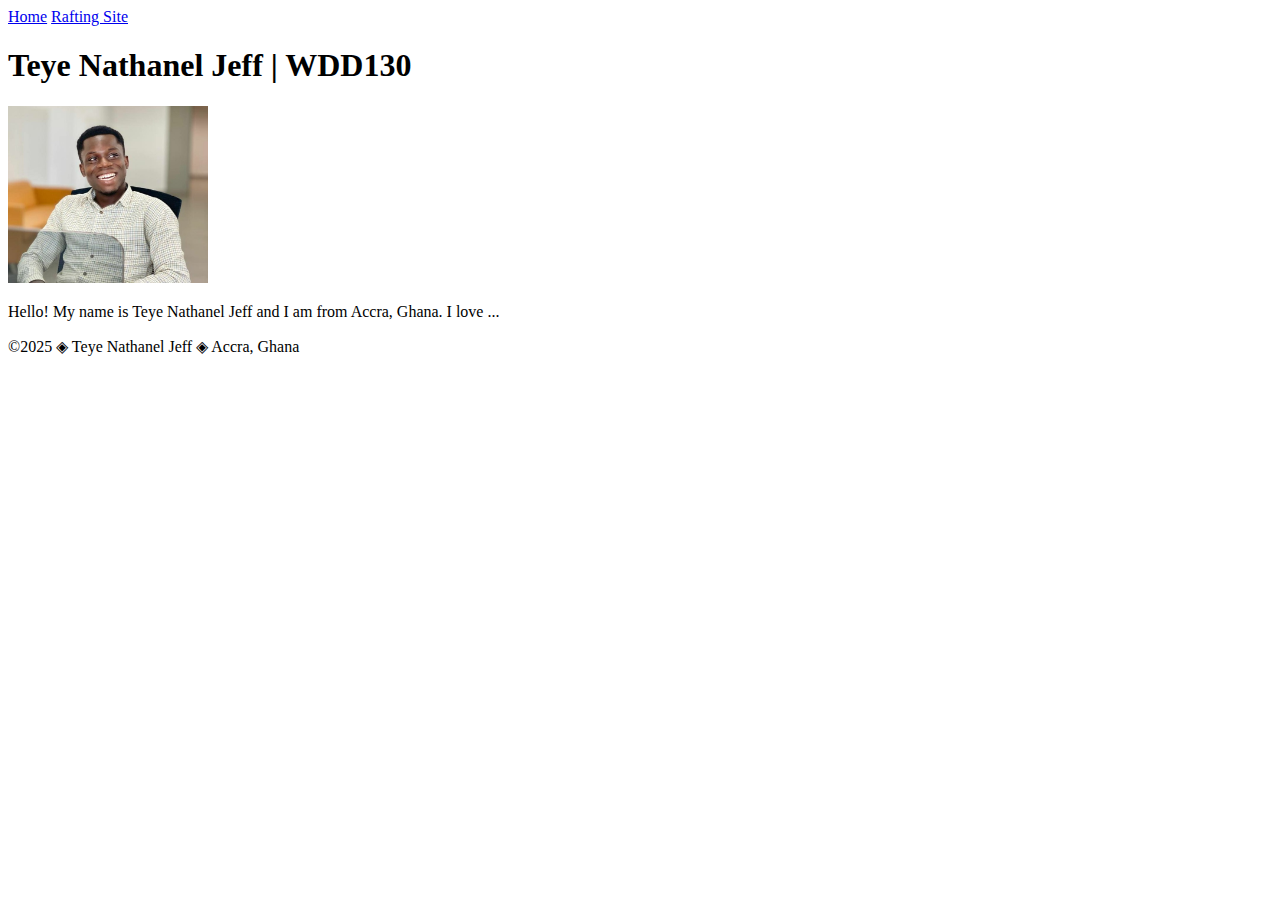
<file: index.html>
<!DOCTYPE html>
<html lang="en-US">

<head>
    <meta charset="utf-8">
    <meta name="viewport" content="width=device-width,initial-scale=1.0">
    <title>Teye Nathanel Jeff | WDD130</title>
</head>

<body>
    <header>
        <nav>
            <a href="#">Home</a>
            <a href="wwr/">Rafting Site</a>
        </nav>
    </header>
    <main>
        <h1>Teye Nathanel Jeff | WDD130</h1>
        <img src="images/profile.jpg" alt="Hello, my name is Teye Nathanel Jeff" width="200">
        <p>Hello! My name is Teye Nathanel Jeff and I am from Accra, Ghana. I love ...</p>
    </main>
    <footer>
        <p>©2025 ◈ Teye Nathanel Jeff ◈ Accra, Ghana</p>
    </footer>
</body>

</html>
</file>
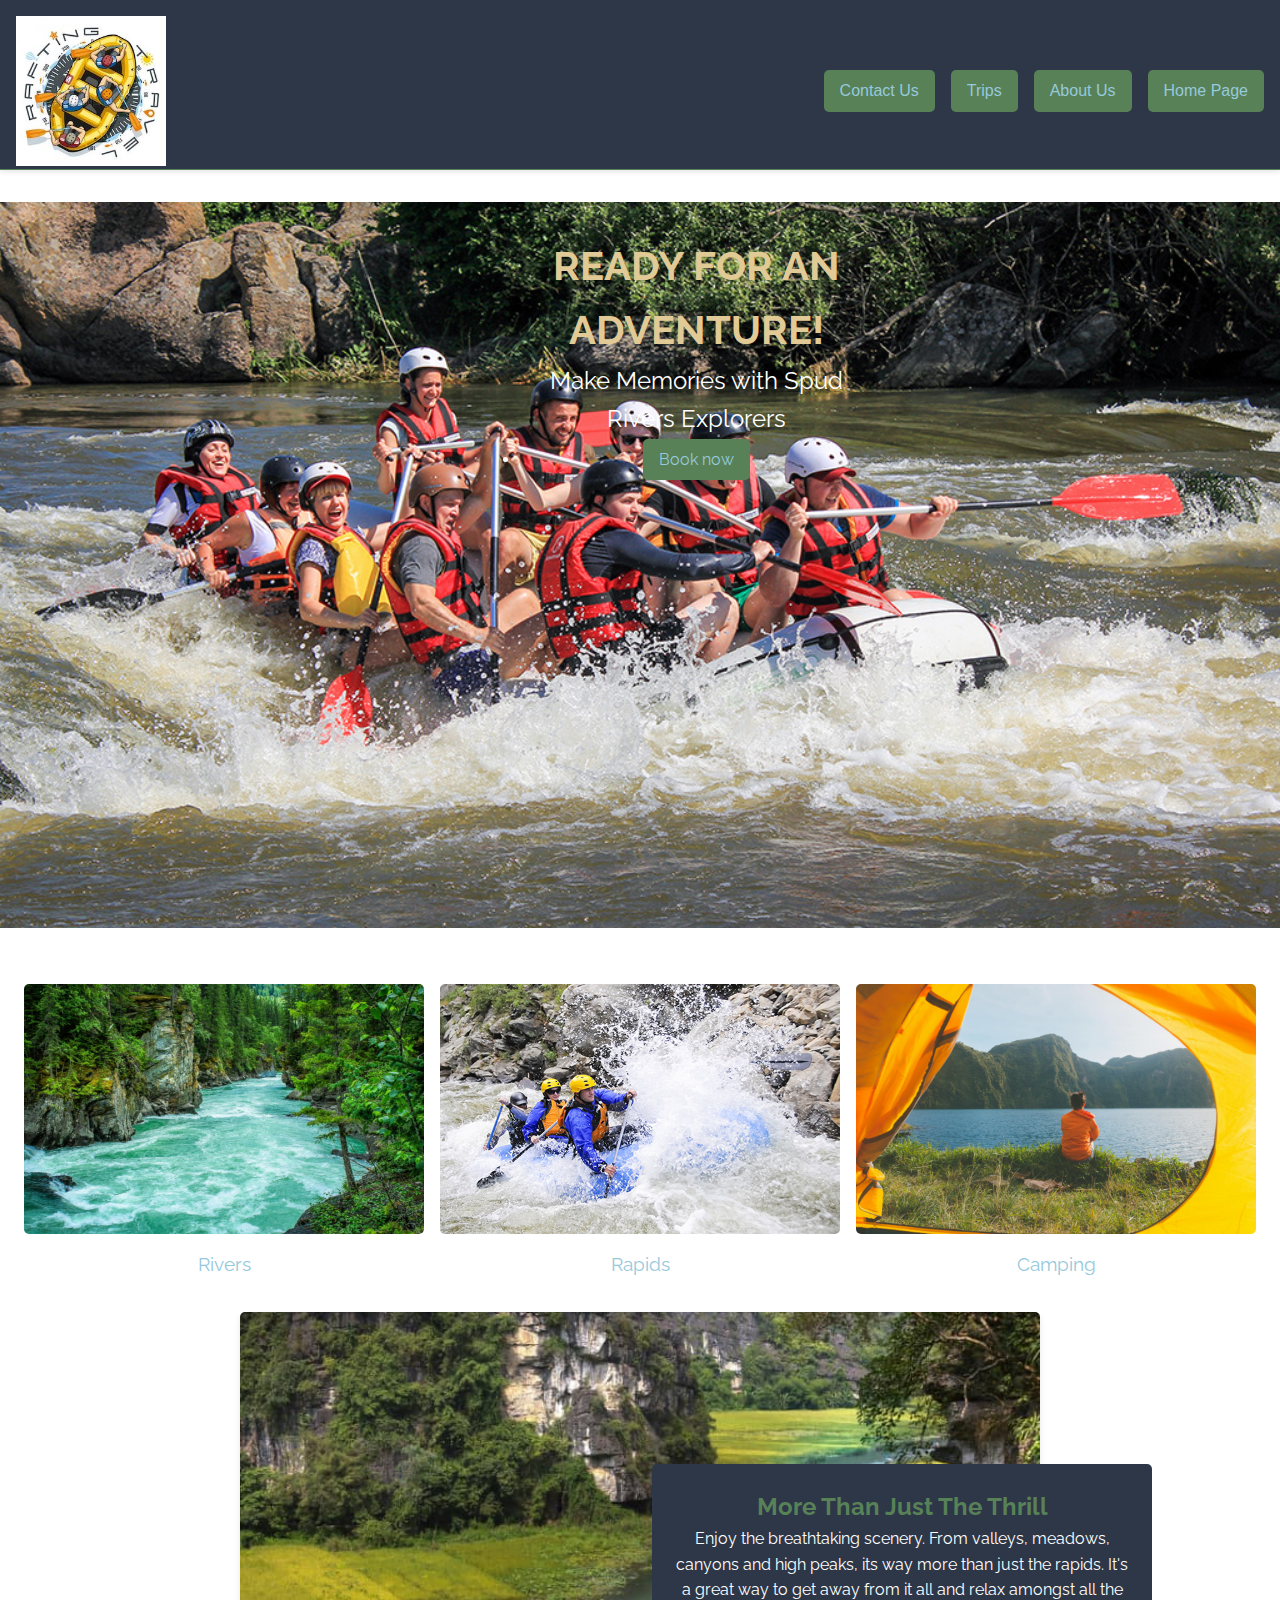
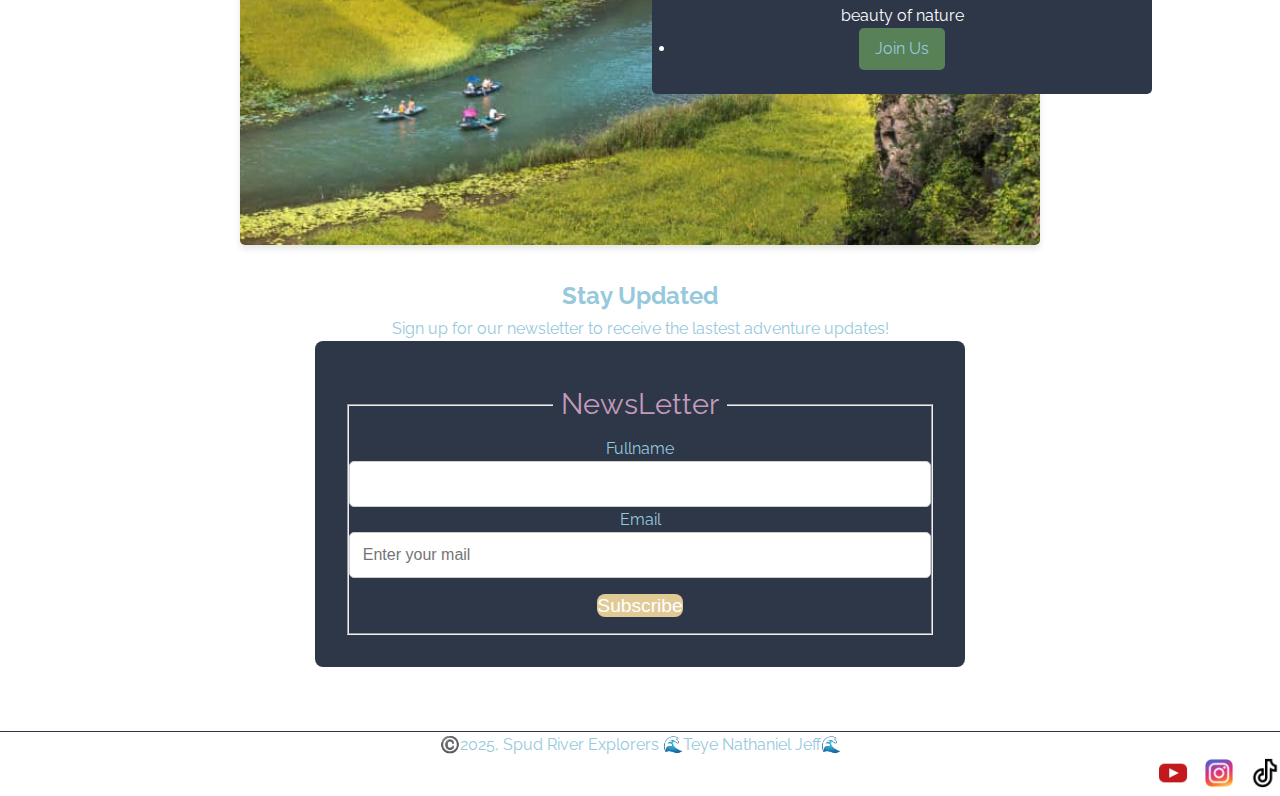
<file: wwr/index.html>
<!DOCTYPE html>
<html lang="en">

<head>
    <meta charset="UTF-8">
    <meta name="viewport" content="width=device-width, initial-scale=1.0">
    <title>Home - Spud Rivers Explorers</title>
    <meta name="description" content="Experience the thrill of water rafting with expert guides, stunning river routes and adventures for all skill levels. Your ultimate river journey starts here!">
    <meta name="author" content="Teye Jeff">   
    <link rel="preconnect" href="https://fonts.googleapis.com">
    <link rel="preconnect" href="https://fonts.gstatic.com" crossorigin>
    <link href="https://fonts.googleapis.com/css2?family=Open+Sans:ital,wght@0,300..800;1,300..800&family=Raleway:ital,wght@0,100..900;1,100..900&display=swap" rel="stylesheet">
    <link rel="stylesheet" href="styles/rafting.css">
</head>

<body>
    <header>
        <img src="images/z-raftingcompas.jpg" alt="Rafting Company Logo" class="logo">
        <nav>
            <ul>
                <li><a href="index.html" class="link">Home Page</a></li>
                <li><a href="about.html" class="link">About Us</a></li>
                <li><a href="trips.html" class="link">Trips</a></li>
                <li><a href="contact.html" class="link">Contact Us</a></li>
            </ul>
        </nav>
    </header>
    <main>
        <section class="hero2">
            <img src="images/rafting10_1024.jpg" alt="Spud River Explorers Hero">
            <div class="hero-text2">
                <h2>READY FOR AN ADVENTURE!</h2>
                <p>Make Memories with Spud Rivers Explorers</p>
                <nav>
                    <li><a href="trips.html" class="link">Book now</a></li>
                </nav>    
            </div>
        </section>

        <section class="adventures">
            <h2></h2>
            <div class="adventures-gallery">
                <figure>
                    <img src="images/pexels-baskincreativeco-1766838 (1).jpg" alt="Rivers">
                    <figcaption>Rivers</figcaption>
                </figure>
                <figure>
                    <img src="images/rafting29_600.jpg" alt="Rapids">
                    <figcaption>Rapids</figcaption>
                </figure>
                <figure>
                    <img src="images/pexels-robertforevr-2516423 (1).jpg" alt="Camping">
                    <figcaption>Camping</figcaption>
                </figure>
            </div>
        </section>
        <section class="closing">
            <div class="closing-scene">
                <img src="images/tt.jpg" alt="nature">
                <div class="closing-text">
                    <h2>More Than Just The Thrill</h2>
                    <p>Enjoy the breathtaking scenery. From valleys, meadows, canyons and high peaks, its way more than just the rapids. It's a great way to get away from it all and relax amongst all the beauty of nature</p>
                    <nav>
                    <li><a href="contact.html" class="link">Join Us</a></li>
                    </nav>
                </div>
            </div>
            <div class="newsletter">
                <h2>Stay Updated</h2>
                <p>Sign up for our newsletter to receive the lastest adventure updates!</p>
                <form class="newsletter-form">
                    <fieldset>
                        <legend>NewsLetter</legend>
                        <label for="fullname">Fullname</label>
                        <input type="text" id="fullname" name="fullname">
                        <label for="email">Email</label>
                        <input type="email" id="email" name="email" placeholder="Enter your mail">
                        <button type="submit">Subscribe</button>
                    </fieldset>
                </form>
            </div>
        </section>
    </main>
    <footer>
        <p>©️2025, Spud River Explorers 🌊Teye Nathaniel Jeff🌊</p>
        <nav class="socialmedia">
            <a href="https://www.tiktok.com/en/"><img src="images/tik.webp" alt="TikTok"></a>
            <a href="https://www.instagram.com"><img src="images/insta.webp" alt="Instagram"></a>
            <a href="https://www.youtube.com"><img src="images/youtube.webp" alt="Youtube"></a>
        </nav>
    </footer>
</body>

</html>
</file>
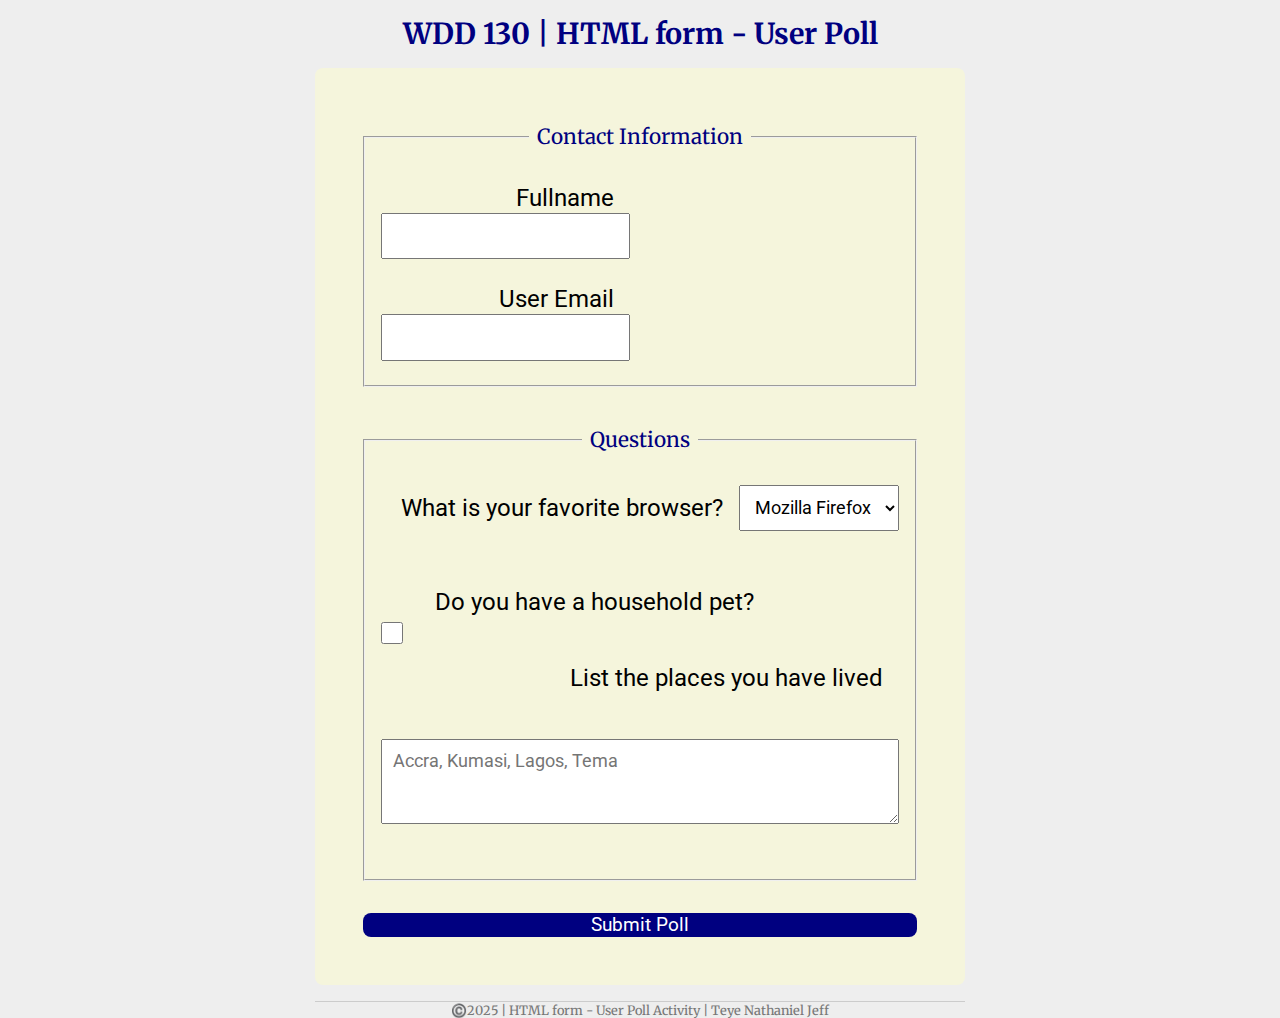
<file: week05/poll-form.html>
<!DOCTYPE html>
<html lang="en">
<head>
    <meta charset="UTF-8">
    <meta name="viewport" content="width=device-width, initial-scale=1.0">
    <title>WDD 130 | HTML form - User Poll</title>
    <link rel="preconnect" href="https://fonts.googleapis.com">
    <link rel="preconnect" href="https://fonts.gstatic.com" crossorigin>
    <link href="https://fonts.googleapis.com/css2?family=Merriweather:wght@400;700&family=Roboto:wght@400;700&display=swap" rel="stylesheet">
    <link rel="stylesheet" href="styles/poll-form.css">
</head>
<body>
    <header>
        <h1>WDD 130 | HTML form - User Poll</h1>
    </header>
    <main>
        <form>
            <fieldset>
                <legend>Contact Information</legend>
                <div class="form-item column2">
                    <label for="fullname">Fullname</label><br>
                    <input type="text" id="fullname" name="fullname"><br>
                </div>
                <div class="form-item column2">
                    <label for="useremail">User Email</label><br>
                    <input type="email" id="useremail" name="useremail"><br>
                </div>
            </fieldset>
            <fieldset>
                <legend>Questions</legend>
                <div class="form-item column1">
                    <label for="browser">What is your favorite browser?</label>
                    <select id="browser" name="browser">
                        <option value="mozilla firefox">Mozilla Firefox</option>
                        <option value="chrome">Chrome</option>
                        <option value="safari">Safari</option>
                        <option value="brave">Brave</option>
                        <option value="other">Other</option>
                    </select><br>
                </div>
                <div class="form-item column1">
                    <label for="pet">Do you have a household pet?</label><br>
                    <input type="checkbox" id="pet" name="pet"><br>
                </div>
                <label for="feedback">List the places you have lived</label><br>
                <textarea id="feedback" name="feedback" rows="3" placeholder="Accra, Kumasi, Lagos, Tema"></textarea><br>
            </fieldset>
            <button type="submit">Submit Poll</button>  
        </form>
    </main>
    <footer>
        <p>©️2025 | HTML form - User Poll Activity | Teye Nathaniel Jeff</p>
    </footer>
</body>
</html>
</file>
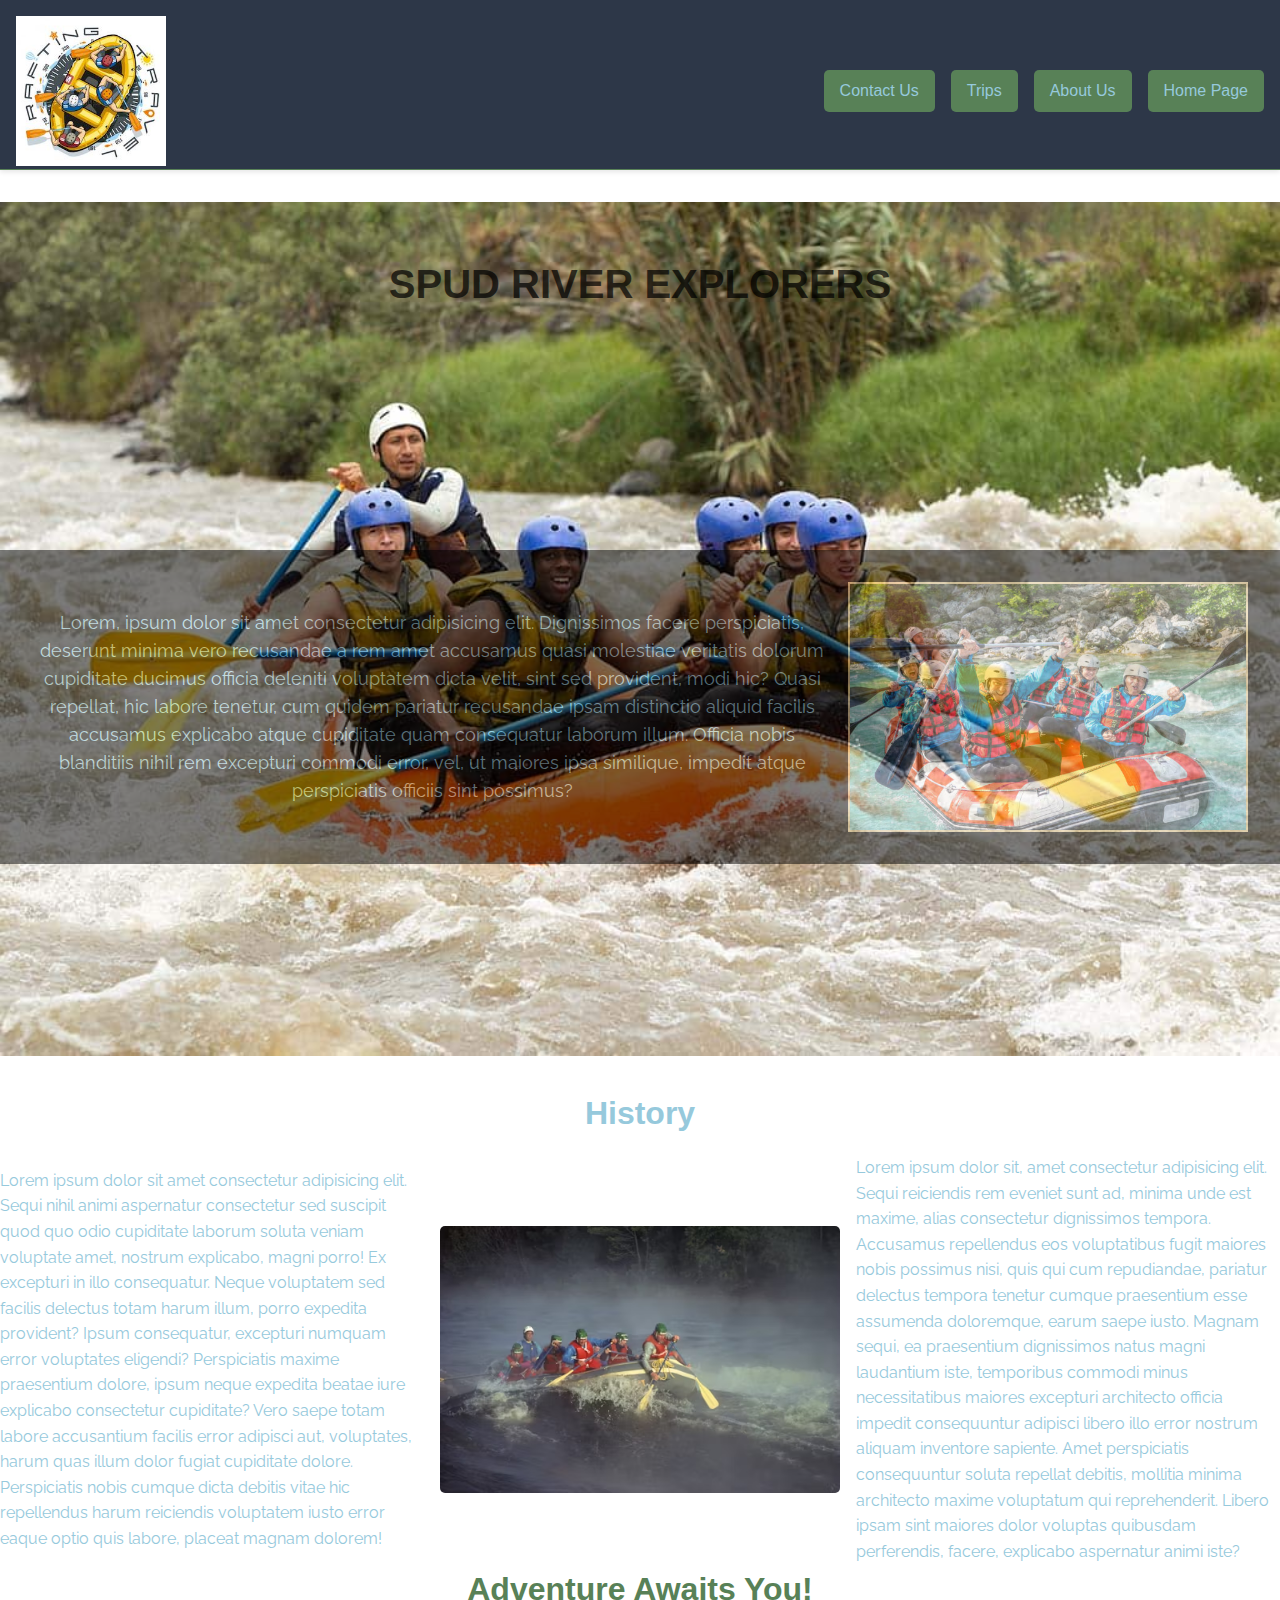
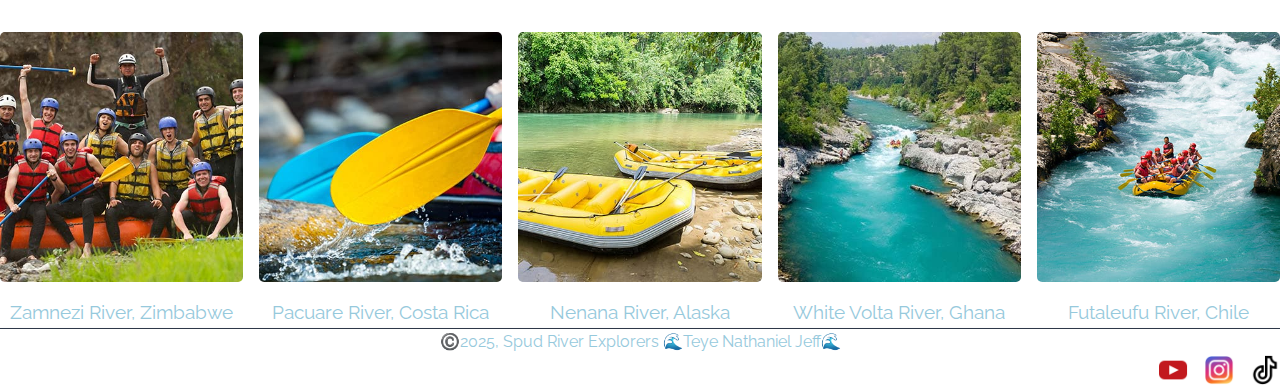
<file: wwr/about.html>
<!DOCTYPE html>
<html lang="en">

<head>
    <meta charset="UTF-8">
    <meta name="viewport" content="width=device-width, initial-scale=1.0">
    <title>About Us - Spud Rivers Explorers</title>
    <meta name="description" content="Join our expert team for epic rafting adventures! Learn about our commitment to safety, fun, and nature on thrilling river journeys">
    <meta name="author" content="Teye Jeff">   
    <link rel="preconnect" href="https://fonts.googleapis.com">
    <link rel="preconnect" href="https://fonts.gstatic.com" crossorigin>
    <link href="https://fonts.googleapis.com/css2?family=Open+Sans:ital,wght@0,300..800;1,300..800&family=Raleway:ital,wght@0,100..900;1,100..900&display=swap" rel="stylesheet">
    <link rel="stylesheet" href="styles/rafting.css">
</head>

<body>
    <header>
        <img src="images/z-raftingcompas.jpg" alt="Rafting Company Logo" class="logo">
        <nav>
            <ul>
                <li><a href="index.html" class="link">Home Page</a></li>
                <li><a href="about.html" class="link">About Us</a></li>
                <li><a href="trips.html" class="link">Trips</a></li>
                <li><a href="contact.html" class="link">Contact Us</a></li>
            </ul>
        </nav>
    </header>
    <main>
        <section class="hero">
            <img src="images/rafting60_1024.jpg" alt="Spud River Explorers Hero">
            <h1>SPUD RIVER EXPLORERS</h1>
            <article class="hero-text">
                <img src="images/happy_rafters.jpg" alt="happy rafters" class="hero-img">
                <p>Lorem, ipsum dolor sit amet consectetur adipisicing elit. Dignissimos facere perspiciatis, deserunt minima vero recusandae a rem amet accusamus quasi molestiae veritatis dolorum cupiditate ducimus officia deleniti voluptatem dicta velit, sint sed provident, modi hic? Quasi repellat, hic labore tenetur, cum quidem pariatur recusandae ipsam distinctio aliquid facilis accusamus explicabo atque cupiditate quam consequatur laborum illum. Officia nobis blanditiis nihil rem excepturi commodi error, vel, ut maiores ipsa similique, impedit atque perspiciatis officiis sint possimus?</p>
            </article>
        </section>
        <section class="history">
            <h2>History</h2>
            <div class="history-content">
                <div class="history-text">
                    <p>Lorem ipsum dolor sit amet consectetur adipisicing elit. Sequi nihil animi aspernatur consectetur sed suscipit quod quo odio cupiditate laborum soluta veniam voluptate amet, nostrum explicabo, magni porro! Ex excepturi in illo consequatur. Neque voluptatem sed facilis delectus totam harum illum, porro expedita provident? Ipsum consequatur, excepturi numquam error voluptates eligendi? Perspiciatis maxime praesentium dolore, ipsum neque expedita beatae iure explicabo consectetur cupiditate? Vero saepe totam labore accusantium facilis error adipisci aut, voluptates, harum quas illum dolor fugiat cupiditate dolore. Perspiciatis nobis cumque dicta debitis vitae hic repellendus harum reiciendis voluptatem iusto error eaque optio quis labore, placeat magnam dolorem!</p>
                    <img src="images/history_rafting.avif" alt="Rafting History" class="history-img">
                    <p>Lorem ipsum dolor sit, amet consectetur adipisicing elit. Sequi reiciendis rem eveniet sunt ad, minima unde est maxime, alias consectetur dignissimos tempora. Accusamus repellendus eos voluptatibus fugit maiores nobis possimus nisi, quis qui cum repudiandae, pariatur delectus tempora tenetur cumque praesentium esse assumenda doloremque, earum saepe iusto. Magnam sequi, ea praesentium dignissimos natus magni laudantium iste, temporibus commodi minus necessitatibus maiores excepturi architecto officia impedit consequuntur adipisci libero illo error nostrum aliquam inventore sapiente. Amet perspiciatis consequuntur soluta repellat debitis, mollitia minima architecto maxime voluptatum qui reprehenderit. Libero ipsam sint maiores dolor voluptas quibusdam perferendis, facere, explicabo aspernatur animi iste?</p>
                </div>
                
            </div>
        </section>
        <section class="adventures">
            <h2>Adventure Awaits You!</h2>
            <div class="adventures-gallery">
                <figure>
                    <img src="images/rafting59_600.jpg" alt="Zamnezi">
                    <figcaption>Zamnezi River, Zimbabwe</figcaption>
                </figure>
                <figure>
                    <img src="images/rafting20_600.jpg" alt="Pacuare">
                    <figcaption>Pacuare River, Costa Rica</figcaption>
                </figure>
                <figure>
                    <img src="images/rafting26_600.jpg" alt="Nenana">
                    <figcaption>Nenana River, Alaska</figcaption>
                </figure>
                <figure>
                    <img src="images/rafting58_600.jpg" alt="Volta">
                    <figcaption>White Volta River, Ghana</figcaption>
                </figure>
                <figure>
                    <img src="images/rafting65_600.jpg" alt="Futaleufu">
                    <figcaption>Futaleufu River, Chile</figcaption>
                </figure>
            </div>
        </section>
    </main>
    <footer>
        <p>©️2025, Spud River Explorers 🌊Teye Nathaniel Jeff🌊</p>
        <nav class="socialmedia">
            <a href="https://www.tiktok.com/en/"><img src="images/tik.webp" alt="TikTok"></a>
            <a href="https://www.instagram.com"><img src="images/insta.webp" alt="Instagram"></a>
            <a href="https://www.youtube.com"><img src="images/youtube.webp" alt="Youtube"></a>
        </nav>
    </footer>
</body>

</html>
</file>
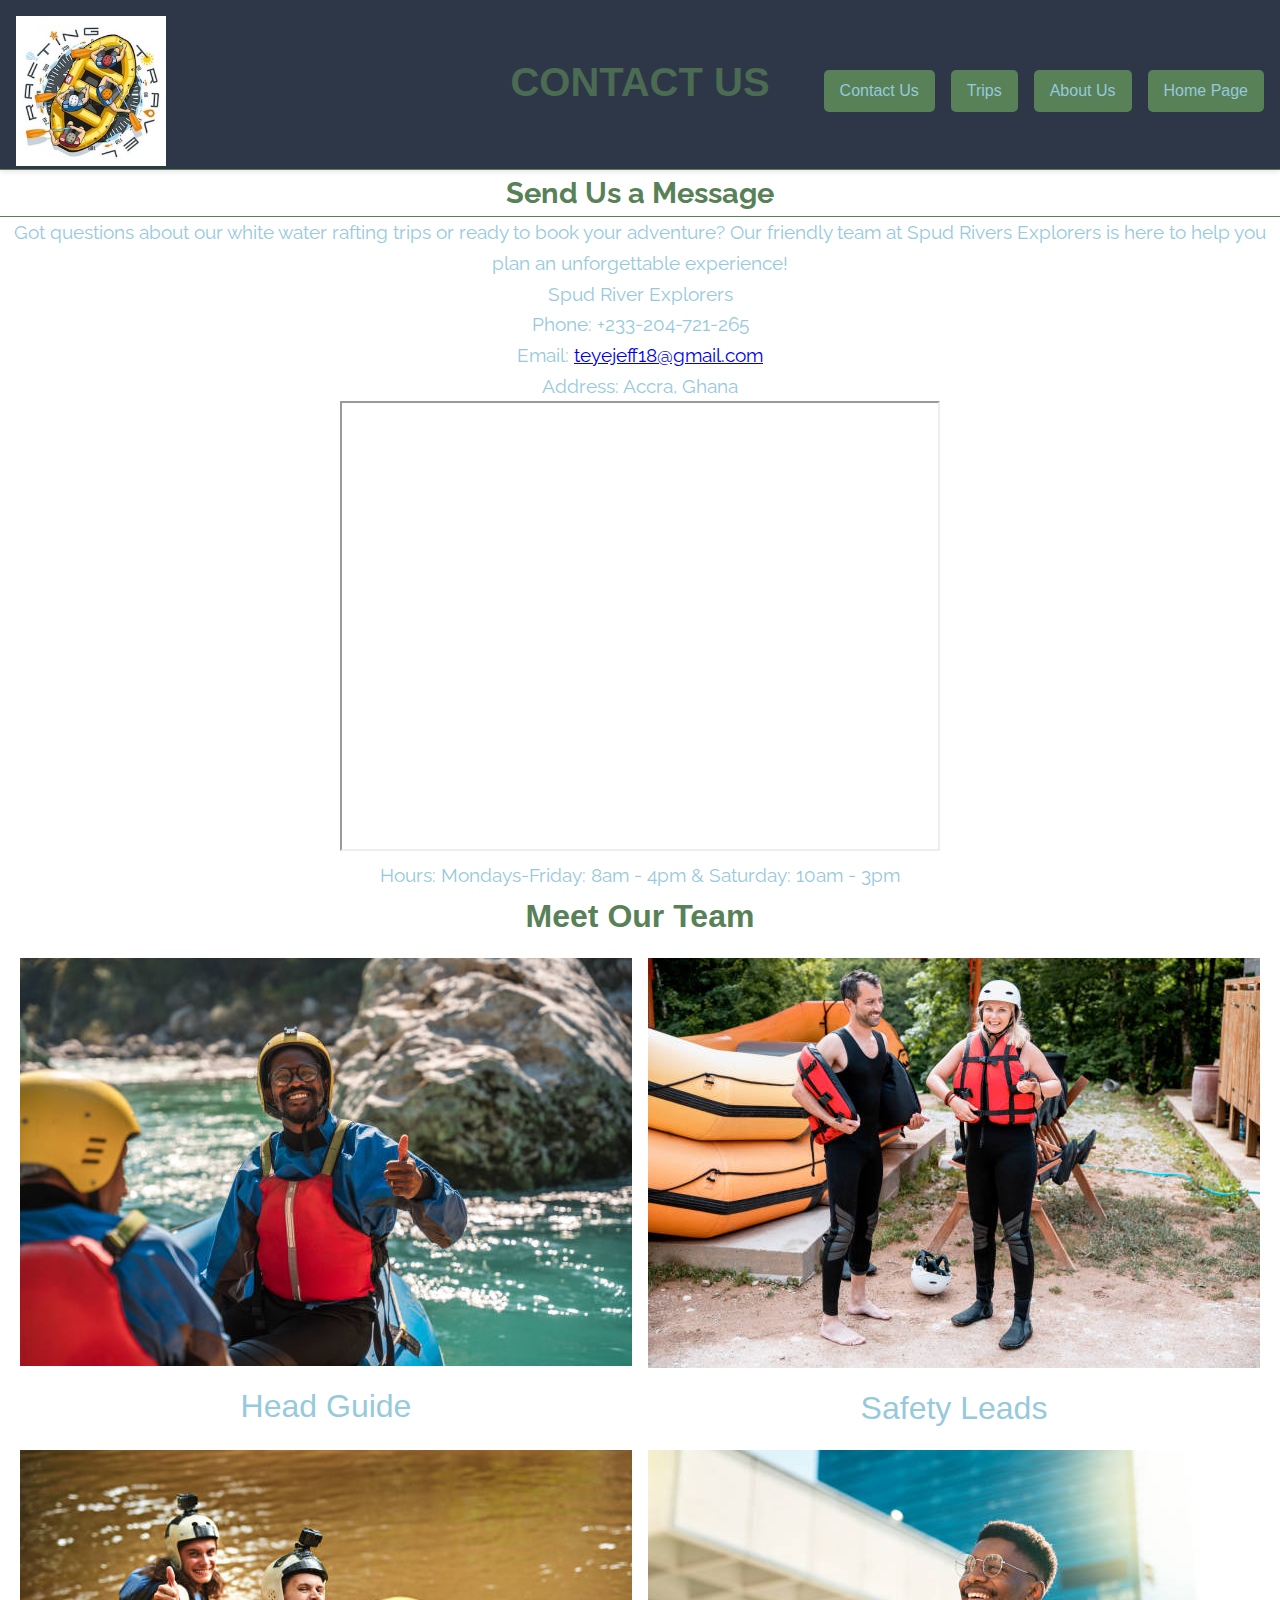
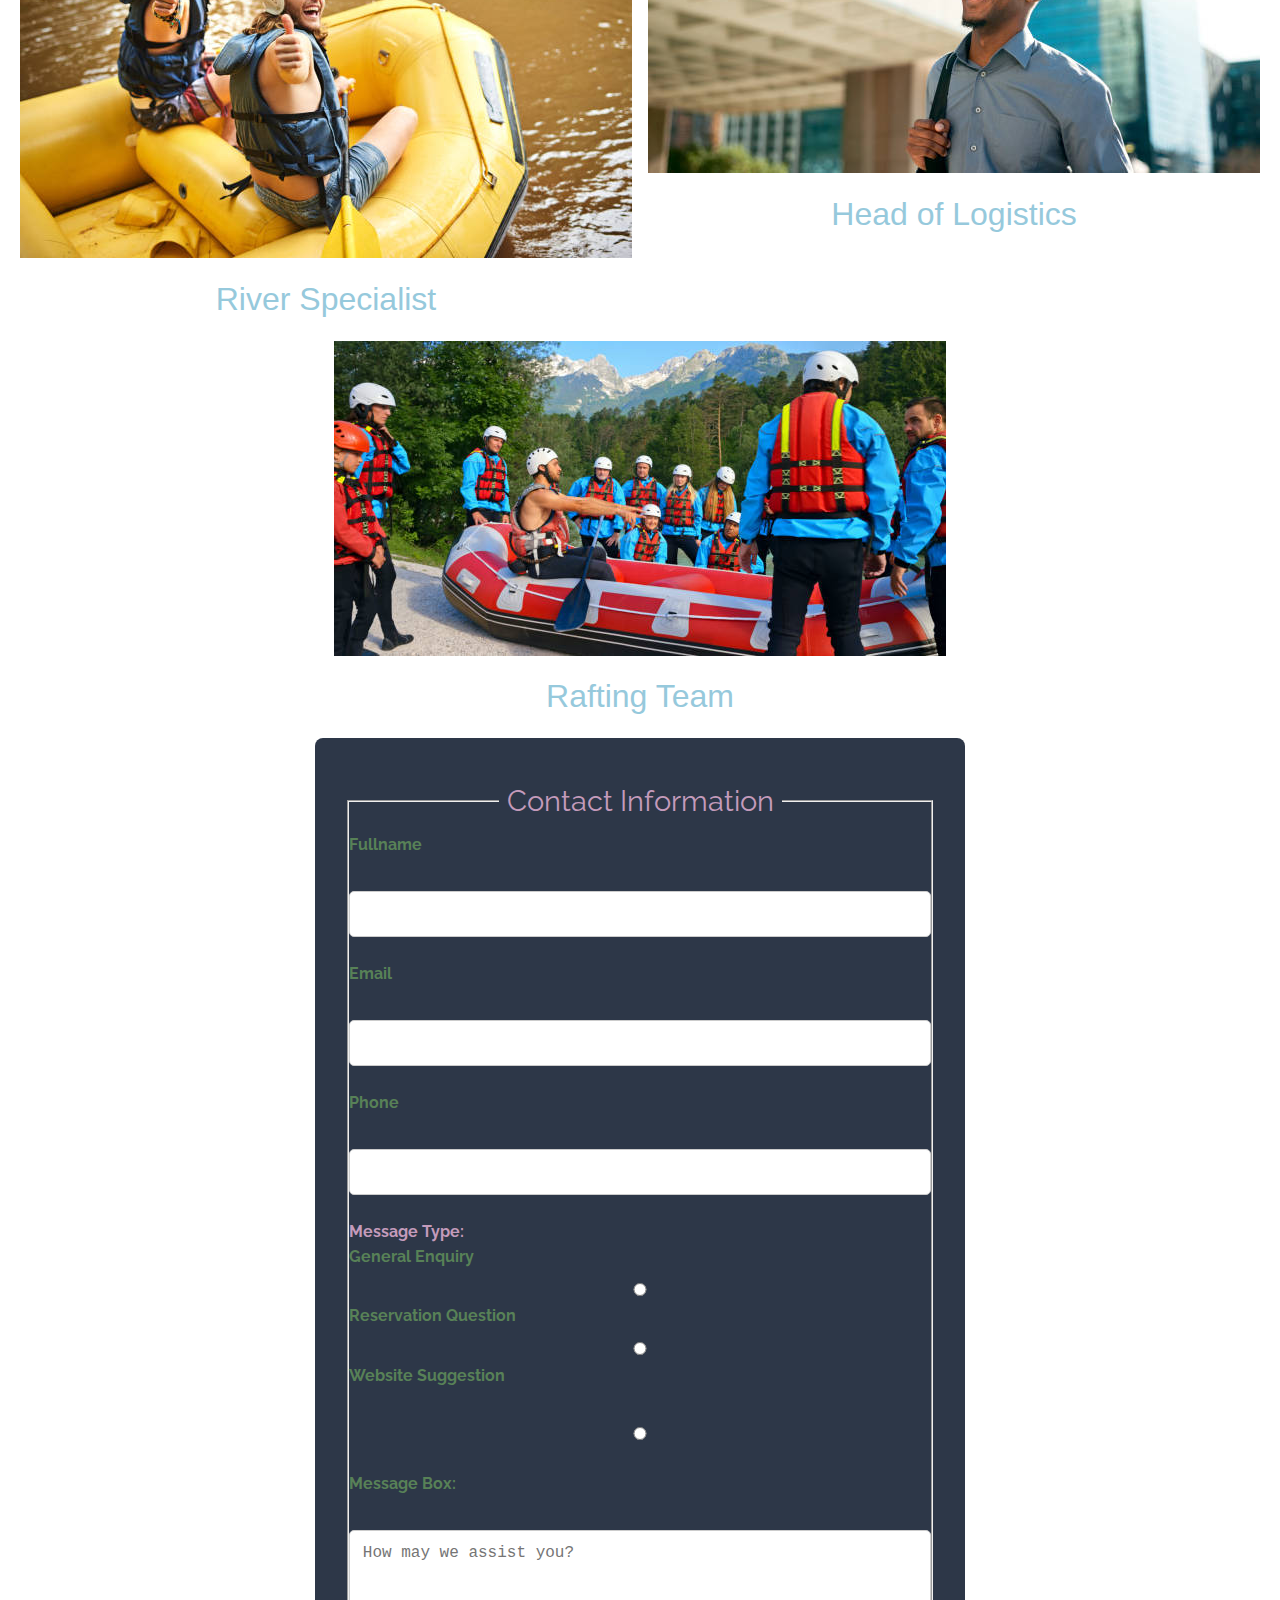
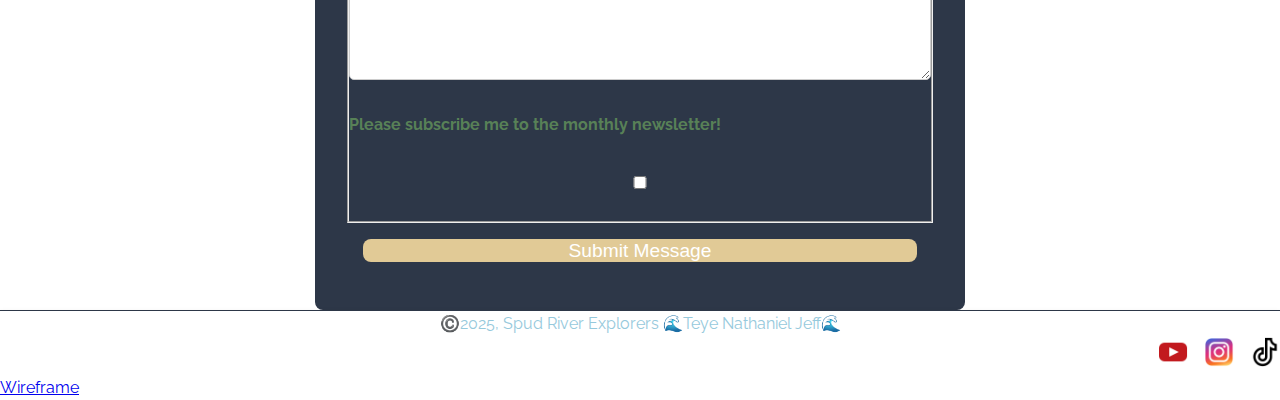
<file: wwr/contact.html>
<!DOCTYPE html>
<html lang="en">

<head>
    <meta charset="UTF-8">
    <meta name="viewport" content="width=device-width, initial-scale=1.0">
    <title>Contact - Spud Rivers Explorers</title>
    <meta name="description" content="Get in touch with us for an unforgettable rafting adventure! Contact Spud Rivers Explorers for bookings, inquiries, or trip details. Reach out today!">
    <meta name="author" content="Teye Jeff">   
    <link rel="preconnect" href="https://fonts.googleapis.com">
    <link rel="preconnect" href="https://fonts.gstatic.com" crossorigin>
    <link href="https://fonts.googleapis.com/css2?family=Open+Sans:ital,wght@0,300..800;1,300..800&family=Raleway:ital,wght@0,100..900;1,100..900&display=swap" rel="stylesheet">
    <link rel="stylesheet" href="styles/rafting.css">
</head>

<body>
    <header>
        <img src="images/z-raftingcompas.jpg" alt="Rafting Company Logo" class="logo">
        <nav>
            <ul>
                <li><a href="index.html" class="link">Home Page</a></li>
                <li><a href="about.html" class="link">About Us</a></li>
                <li><a href="trips.html" class="link">Trips</a></li>
                <li><a href="contact.html" class="link">Contact Us</a></li>
            </ul>
        </nav>
    </header>
    <main>
        <div class="contact">
            <h1>CONTACT US</h1>
        </div>
        <section class="contact-details">
            <h2>Send Us a Message</h2>
            <p>Got questions about our white water rafting trips or ready to book your adventure? Our friendly team at Spud Rivers Explorers is here to help you plan an unforgettable experience!</p>
            <p>Spud River Explorers</p>
            <p>Phone: +233-204-721-265</p>
            <p>Email: <a href="teyejeff18@gamil.com">teyejeff18@gmail.com</a></p>
            <p>Address: Accra, Ghana</p>
            <div class="googlemaps">
                <iframe src="https://www.google.com/maps/embed?pb=!1m18!1m12!1m3!1d15884.44469037135!2d-0.21327217887160102!3d5.550533074557678!2m3!1f0!2f0!3f0!3m2!1i1024!2i768!4f13.1!3m3!1m2!1s0xfdf90985855a833%3A0x2aac35e3ca429cf1!2sThe%20Octagon%2C%20Accra%20Central!5e0!3m2!1sen!2sgh!4v1754241540648!5m2!1sen!2sgh" width="600" height="450" allowfullscreen="" loading="lazy" referrerpolicy="no-referrer-when-downgrade"></iframe>
            </div>
            <p>Hours: Mondays-Friday: 8am - 4pm & Saturday: 10am - 3pm</p>
        </section>
        <section>
            <h3>Meet Our Team</h3>
            <div class="employees">
                <figure>
                    <img src="images/headguide.jpg" alt="headguide">
                    <figcaption>Head Guide</figcaption>
                </figure>
                <figure>
                    <img src="images/tripsafetyofficers.jpg" alt="trip safety officers">
                    <figcaption>Safety Leads</figcaption>
                </figure>
                <figure>
                    <img src="images/riverspecialist.jpg" alt="river specialist">
                    <figcaption>River Specialist</figcaption>
                </figure>
                <figure>
                    <img src="images/logisticsmanager.jpg" alt="logisticsmanager">
                    <figcaption>Head of Logistics</figcaption>
                </figure>
                <figure>
                    <img src="images/raftingteam.jpg" alt="rafting-team">
                    <figcaption>Rafting Team</figcaption>
                </figure>
            </div>
        </section>
        <form>
            <fieldset>
                <legend>Contact Information</legend>
                <div class="form-item column2">
                    <label for="fullname">Fullname</label><br>
                    <input type="text" id="fullname" name="fullname"><br>
                </div>
                <div class="form-item column2">
                    <label for="useremail">Email</label><br>
                    <input type="email" id="useremail" name="useremail"><br>
                </div>
                <div class="form-item column2">
                    <label for="phone">Phone</label><br>
                    <input type="number" id="phone" name="phone">
                </div>
                <div class="form-item column2">
                    <h4>Message Type:</h4>
                    <label for="general_enquiry">General Enquiry</label>
                    <input type="radio" id="general_enquiry" name="message type">
                    <label for="reservation">Reservation Question</label>
                    <input type="radio" id="reservation" name="message type"><br>
                    <label for="suggestion">Website Suggestion</label><br>
                    <input type="radio" id="suggestion" name="message type">
                 </div>
                <div class="form-item column1">
                    <label for="messagebox">Message Box:</label><br>
                    <textarea id="messagebox" name="messagebox" rows="3" placeholder="How may we assist you?"></textarea>
                </div>
                <div class="form-item column2">
                    <label for="newsletter">Please subscribe me to the monthly newsletter!  </label><br>
                    <input type="checkbox" id="newsletter" name="newsletter">
                </div>
            </fieldset>
            <button type="submit">Submit Message</button>
        </form>
        </main>
    <footer>
        <p>©️2025, Spud River Explorers 🌊Teye Nathaniel Jeff🌊</p>
        <nav class="socialmedia">
            <a href="https://www.tiktok.com/en/"><img src="images/tik.webp" alt="TikTok"></a>
            <a href="https://www.instagram.com"><img src="images/insta.webp" alt="Instagram"></a>
            <a href="https://www.youtube.com"><img src="images/youtube.webp" alt="Youtube"></a>
        </nav>
        <nav>
            <a href="https://app.moqups.com/bIrSn9BQH9p9jWUyXgVGjq11PtlDXboo/view/page/a44860d0f">Wireframe</a>
        </nav>
    </footer>
</body>

</html>
</file>
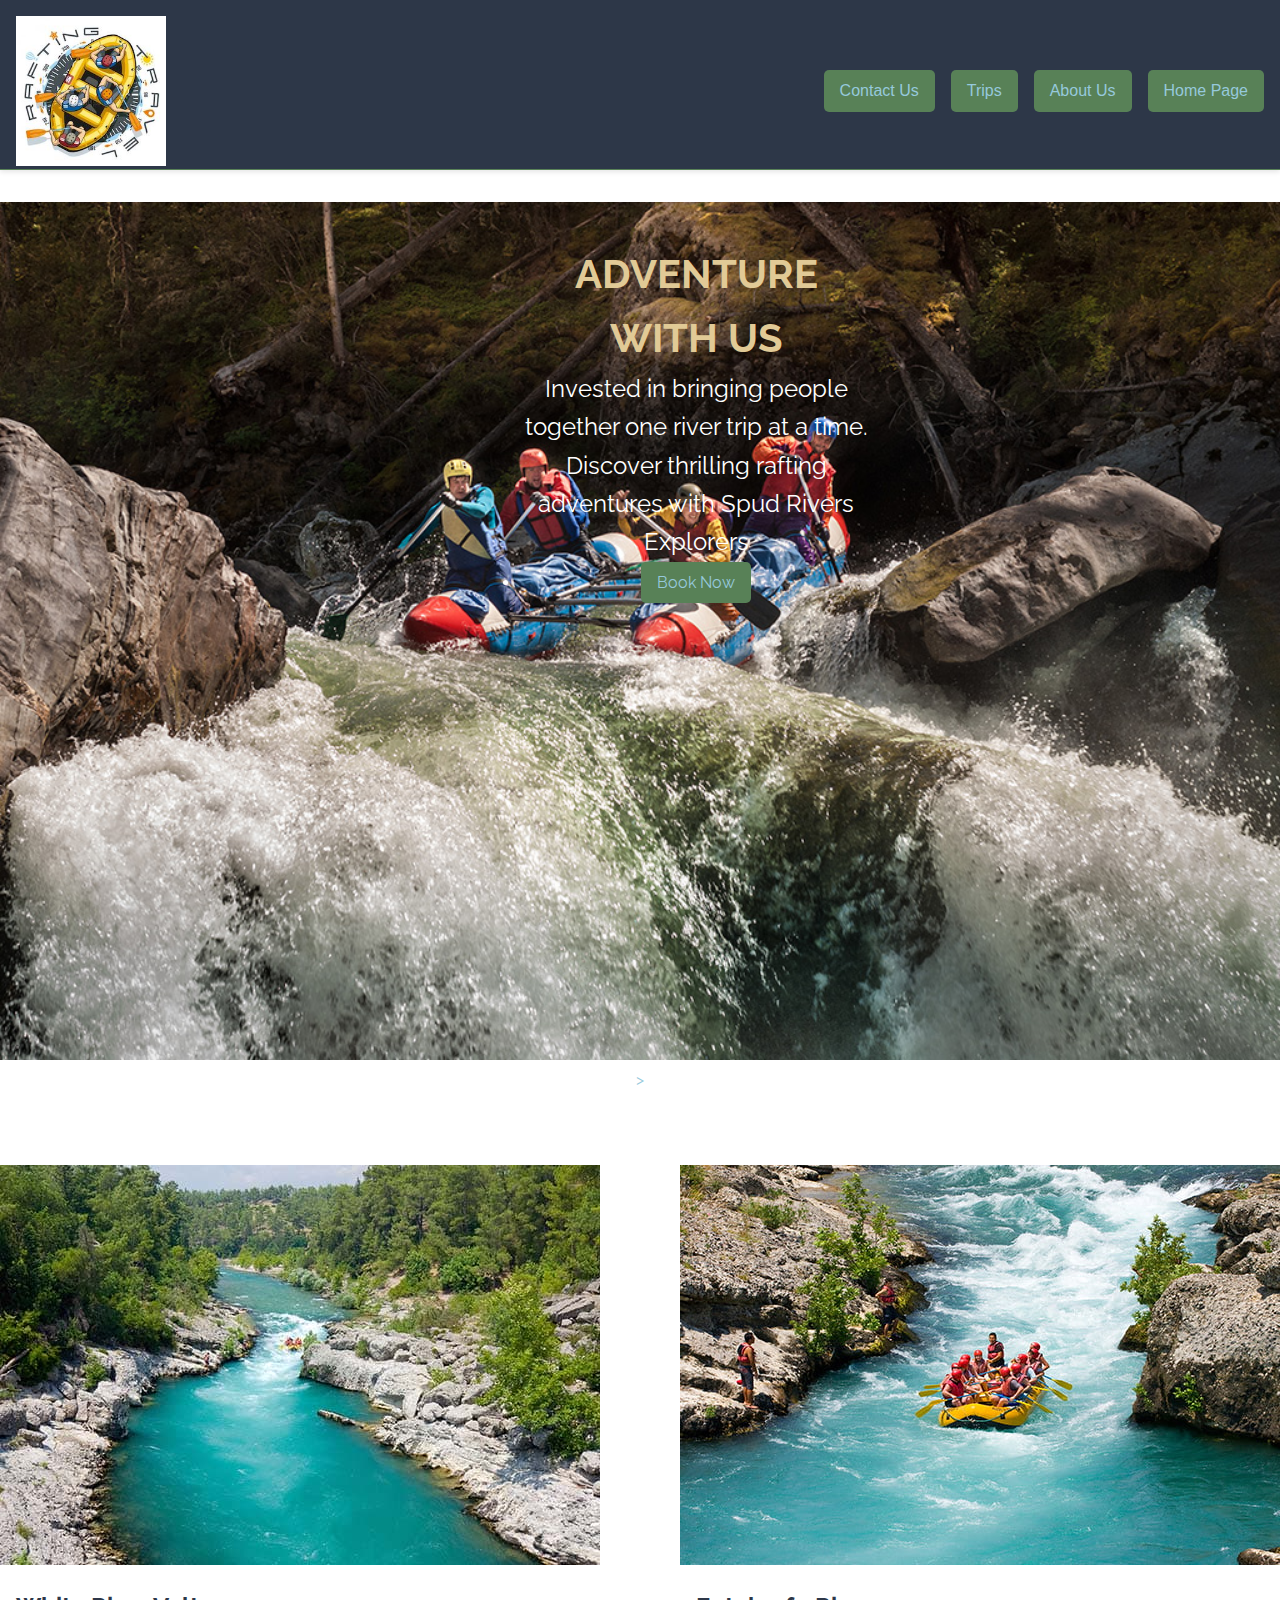
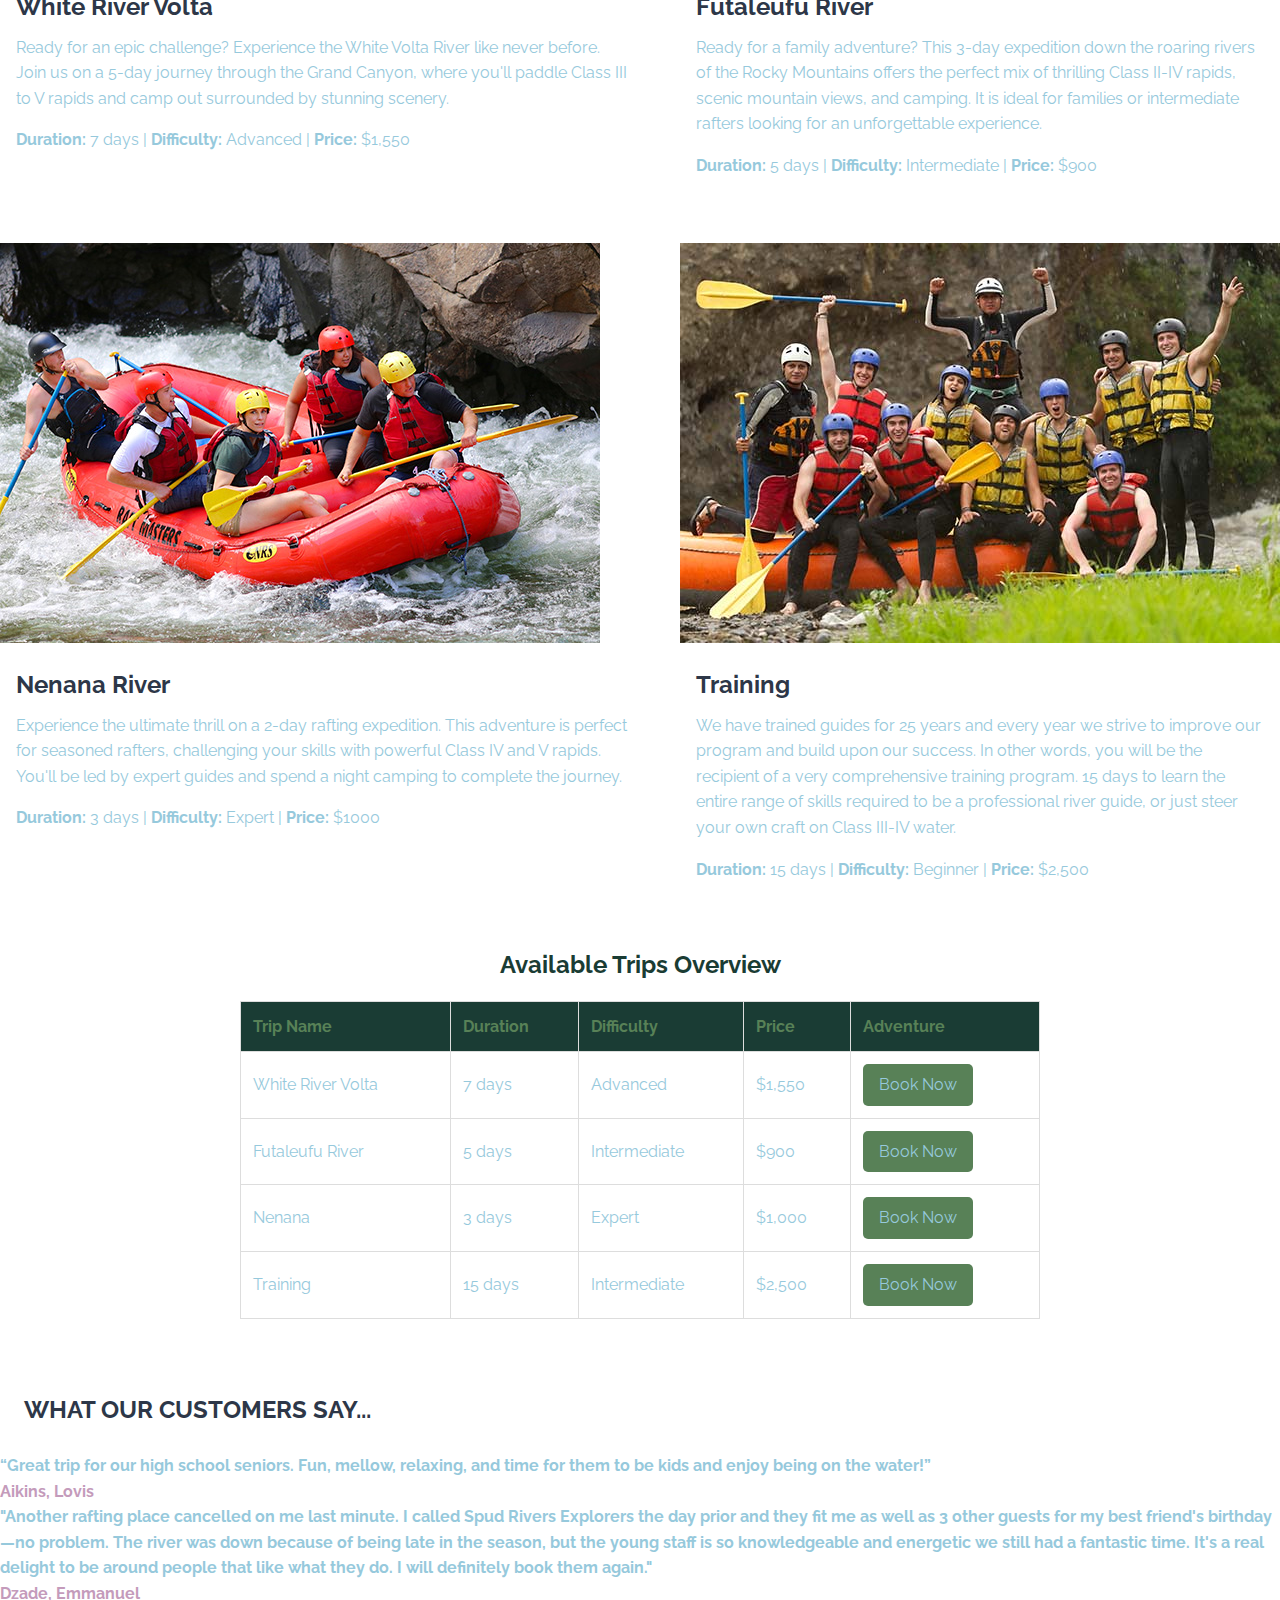
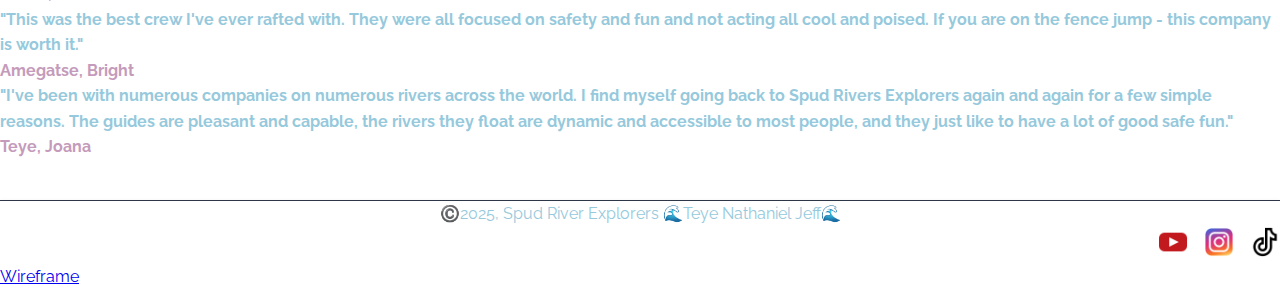
<file: wwr/trips.html>
<!DOCTYPE html>
<html lang="en">

<head>
    <meta charset="UTF-8">
    <meta name="viewport" content="width=device-width, initial-scale=1.0">
    <title>Trips - Spud Rivers Explorers</title>
    <meta name="description" content="Feel the rush of the river!Book your guided white water rafting trip and enjoy scenic views, exciting rapids and memories to last a lifetime">
    <meta name="author" content="Teye Jeff">   
    <link rel="preconnect" href="https://fonts.googleapis.com">
    <link rel="preconnect" href="https://fonts.gstatic.com" crossorigin>
    <link href="https://fonts.googleapis.com/css2?family=Open+Sans:ital,wght@0,300..800;1,300..800&family=Raleway:ital,wght@0,100..900;1,100..900&display=swap" rel="stylesheet">
    <link rel="stylesheet" href="styles/rafting.css">
</head>

<body>
    <header>
        <img src="images/z-raftingcompas.jpg" alt="Rafting Company Logo" class="logo">
        <nav>
            <ul>
                <li><a href="index.html" class="link">Home Page</a></li>
                <li><a href="about.html" class="link">About Us</a></li>
                <li><a href="trips.html" class="link">Trips</a></li>
                <li><a href="contact.html" class="link">Contact Us</a></li>
            </ul>
        </nav>
    </header>
    <main>
        <section class="hero2">
            <img src="images/rafting41_1024.jpg" alt="trip-hero">
            <div class="hero-text2">
                <h2>ADVENTURE WITH US</h2>
                <p>Invested in bringing people together one river trip at a time.</p>
                <p>Discover thrilling rafting adventures with Spud Rivers Explorers</p>
                <nav>
                    <li><a href="contact.html" class="link">Book Now</a></li>
                </nav>
            </div>
>
        </section>
        <section class="trip-types">
            <div class="trip-content">
                <div class="trip1">
                    <img src="images/rafting58_600.jpg" alt="White Volta River">
                    <div class="trip-details">
                        <h2>White River Volta</h2>
                        <p>Ready for an epic challenge? Experience the White Volta River like never before. Join us on a 5-day journey through the Grand Canyon, where you'll paddle Class III to V rapids and camp out surrounded by stunning scenery.</p>
                        <p><strong>Duration:</strong> 7 days | <strong>Difficulty:</strong> Advanced | <strong>Price:</strong> $1,550</p>
                    </div>
                </div>
                <div class="trip1">
                    <img src="images/rafting65_600.jpg" alt="Futaleufu">
                    <div class="trip-details">
                        <h2>Futaleufu River</h2>
                        <p>Ready for a family adventure? This 3-day expedition down the roaring rivers of the Rocky Mountains offers the perfect mix of thrilling Class II-IV rapids, scenic mountain views, and camping. It is ideal for families or intermediate rafters looking for an unforgettable experience.</p>
                        <p><strong>Duration:</strong> 5 days | <strong>Difficulty:</strong> Intermediate | <strong>Price:</strong> $900</p>
                    </div>
                </div>
                <div class="trip1">
                    <img src="images/rafting19_600.jpg" alt="Nenana">
                    <div class="trip-details">
                        <h2>Nenana River</h2>
                        <p>Experience the ultimate thrill on a 2-day rafting expedition. This adventure is perfect for seasoned rafters, challenging your skills with powerful Class IV and V rapids. You'll be led by expert guides and spend a night camping to complete the journey.</p>
                        <p><strong>Duration:</strong> 3 days | <strong>Difficulty:</strong> Expert | <strong>Price:</strong> $1000</p>
                    </div>
                </div>
                <div class="trip1">
                    <img src="images/rafting59_600.jpg" alt="training">
                    <div class="trip-details">
                        <h2>Training</h2>
                        <p>We have trained guides for 25 years and every year we strive to improve our program and build upon our success. In other words, you will be the recipient of a very comprehensive training program. 15 days to learn the entire range of skills required to be a professional river guide, or just steer your own craft on Class III-IV water.</p>
                        <p><strong>Duration:</strong> 15 days | <strong>Difficulty:</strong> Beginner | <strong>Price:</strong> $2,500</p>
                    </div>
                </div>    
            </div>
    <section class="trip-table">
        <div class="container">
        <h2>Available Trips Overview</h2>
        <table>
            <thead>
            <tr>
                <th>Trip Name</th>
                <th>Duration</th>
                <th>Difficulty</th>
                <th>Price</th>
                <th>Adventure</th>
            </tr>
            </thead>
            <tbody>
            <tr>
                <td>White River Volta</td>
                <td>7 days</td>
                <td>Advanced</td>
                <td>$1,550</td>
                <td><a href="contact.html" class="link">Book Now</a></td>
            </tr>
            <tr>
                <td>Futaleufu River</td>
                <td>5 days</td>
                <td>Intermediate</td>
                <td>$900</td>
                <td><a href="contact.html" class="link">Book Now</a></td>
            </tr>
            <tr>
                <td>Nenana</td>
                <td>3 days</td>
                <td>Expert</td>
                <td>$1,000</td>
                <td><a href="contact.html" class="link">Book Now</a></td>
            </tr>
            <tr>
                <td>Training</td>
                <td>15 days</td>
                <td>Intermediate</td>
                <td>$2,500</td>
                <td><a href="contact.html" class="link">Book Now</a></td>
            </tr>
            </tbody>
        </table>
        </div>
    </section>

    <section>
        <div class="customer-feedback">
            <h2>WHAT OUR CUSTOMERS SAY...</h2>
            <p><strong>“Great trip for our high school seniors. Fun, mellow, relaxing, and time for them to be kids and enjoy being on the water!”</strong></p>
            <h4>Aikins, Lovis</h4>
            <p><strong>"Another rafting place cancelled on me last minute. I called Spud Rivers Explorers the day prior and they fit me as well as 3 other guests for my best friend's birthday—no problem. The river was down because of being late in the season, but the young staff is so knowledgeable and energetic we still had a fantastic time. It's a real delight to be around people that like what they do. I will definitely book them again."</strong></p>
            <h4>Dzade, Emmanuel</h4>
            <p><strong>"This was the best crew I've ever rafted with. They were all focused on safety and fun and not acting all cool and poised. If you are on the fence jump - this company is worth it."</strong></p>
            <h4>Amegatse, Bright</h4>
            <p><strong>"I've been with numerous companies on numerous rivers across the world. I find myself going back to Spud Rivers Explorers again and again for a few simple reasons. The guides are pleasant and capable, the rivers they float are dynamic and accessible to most people, and they just like to have a lot of good safe fun."</strong></p>
            <h4>Teye, Joana</h4>
        </div>
    </section>

    </main>
    <footer>
        <p>©️2025, Spud River Explorers 🌊Teye Nathaniel Jeff🌊</p>
        <nav class="socialmedia">
            <a href="https://www.tiktok.com/en/"><img src="images/tik.webp" alt="TikTok"></a>
            <a href="https://www.instagram.com"><img src="images/insta.webp" alt="Instagram"></a>
            <a href="https://www.youtube.com"><img src="images/youtube.webp" alt="Youtube"></a>
        </nav>
        <nav>
            <a href=https://app.moqups.com/unsaved/f070a7e5/edit/page/ad64222d5>Wireframe</a>
        </nav>        
    </footer>
</body>

</html>
</file>
<file: wwr/styles/rafting.css>
:root {
    --primary-color: #e1ca96;
    --secondary-color: #96C9dc;
    --accent1-color: #C49BBB;
    --accent2-color: #588157;
    --heading-font: "Open San", sans-serif;
    --text-font: "Raleway", sans-serif;

}

* {
    margin: 0;
    padding: 0;
    box-sizing: border-box;
}

body {
    font-family: var(--text-font);
    color: var(--secondary-color);
    line-height: 1.6;
    background-color: white;
}

header {
    font-family: var(--heading-font);
    background-color: #2d3748;
    display: grid;
    grid-template-columns: auto 1fr auto;
    align-items: center;
    padding: 1rem;
    border-bottom: 1px solid #588157;
    box-shadow: 0 2px 5px rgba(0, 0, 0, 0.1);
    height: 170px;
}

header .logo {
    width: 150px;
    height: auto;
    margin-right: 1rem;
}

nav ul {
    display: flex;
    flex-direction: row-reverse;
    list-style: none;
    gap: 1rem;
}

.link {
    text-decoration: none;
    transition: background-color 0.7s;
    color: #96C9dc;
    padding: 0.5rem 1rem;
    display: inline-block;
    border-radius: 5px;
    background-color: #588157;
}

.link:hover {
    background-color: #fff;
}

.hero {
    position: relative;
    text-align: center;
    padding: 2rem 0;
}

.hero h1 {
    font-family: var(--heading-font);
    color: black;
    font-size: 2.5rem;
    margin: 1rem 0;
    align-items: center;
}

.hero-text {
    display: flex;
    align-items: center;
    gap: 1rem;
    width: 100%;
    margin: 0 auto;
    padding: 2rem;
}

.hero-text .hero-img{
    width: 400px;
    height: 250px;
    border: 2px solid #e1ca96;
}

.hero-text p {
    flex: 1;
    font-size: 1.1rem;
}

.history h2 {
    font-family: var(--heading-font);
    font-size: 2rem;
    margin-bottom: 1rem;
    text-align: center;
    color: #96C9dc;
}

.history-content {
    display: flex;
    justify-content: center;
    align-items: center;
}

.history-text {
    display: flex;
    align-items: center;
    gap: 1rem;
}

.history-text p {
    flex: 1;
    max-width: 40%;
}

.history-img {
    width: 400px;
    height: auto;
    border-radius: 5px;
}

.adventures h2 {
    font-family: var(--heading-font);
    font-size: 2rem;
    margin-bottom: 1rem;
    color: #588157;
    text-align: center;
}

.adventures-gallery {
    display: flex;
    flex-wrap: wrap;
    gap: 1rem;
    justify-content: center;
}

.adventures-gallery figure{
    flex: 1 1 180px;
    max-width: 400px;
    text-align: center;
}

.adventures-gallery img {
    width: 100%;
    height: 250px;
    object-fit: cover;
    border-radius: 5px;
}

.adventures-gallery figcaption {
    font-family: var(--text-font);
    font-size: 1.2rem;
    margin-top: 0.5rem;
}

footer p {
    font-size: 1rem;
    text-align: center;
}

.socialmedia {
    display: flex;
    gap: 1rem;
    flex-direction: row-reverse;
}

.socialmedia a {
    text-decoration: none;
    display: block;
}

.socialmedia img {
    width: 30px;
    height: 30px;
}


.hero img {
    display: flex;
    width: 100%;
    height: auto;
}

h1 {
    position: absolute;
    top: 50px;
    width: 100%;
    padding: 16px;
    text-align: center;
    opacity: 0.7;
    color: #fff;
}

article {
    position: absolute;
    top: 380px;
    display: flex;
    flex-direction: row-reverse;
    padding: 1rem;
    background: black;
    opacity: 0.5;
}

.employees {
    display: flex;
    flex-wrap: wrap;
    gap: 1rem;
    justify-content: center;
}

.employees, h3 {
    font-family: var(--heading-font);
    font-size: 2rem;
    margin-bottom: 1rem;
    color: #588157;
    text-align: center;
}

.contact h1 {
    font-family: var(--heading-font);
    color: #588157;
    margin: 0;
    padding: 0;
    line-height: 1.6;
    text-align: center;
    font-size: 2.5rem;
}

.contact-details {
    text-align: center;
    font-size: 1.2rem;
}

.contact-details h2 {
    color: var(--accent2-color);
    font-size: 1.8rem;
    border-bottom: 1px solid ;
}

figcaption {
    color: var(--secondary-color);
}

.form-item label {
    display: block;
    font-weight: bold;
    margin-bottom: 0.5rem;
}

.fieldset {
    display: grid;
    grid-gap: 0.5rem;
    margin: 1rem;
    border: 1px solid rgb(0, 0, 0 / 0.2);
    padding: 1rem;
}

legend {
    padding: 0.5rem;
    color: var(--accent1-color);
    font-size: 1.8rem;
    text-align: center;
}

.form-item label {
    display: block;
    font-weight: bold;
    margin-bottom: 0.5rem;
    color: var(--accent2-color)
}

input, select, textarea {
    width: 100%;
    padding: 0.8rem;
    border: 1px solid #ccc;
    border-radius: 5px;
    font-size: 1rem;
}

.form-item textarea {
    resize: vertical;
    min-height: 150px;
}

.form-item {
    margin-bottom: 1.5rem;
}

form {
    width: 650px;
    margin: 0 auto;
    padding: 2rem;
    border: 1px solid rgb(0, 0, 0 / 0.1 );
    border-radius: 0.5rem;
    background-color: #2d3748;
    display: grid;
}

input [type="checkbox"] , input [type="radio"] {
    width: 22px;
    height: 22px;
    vertical-align: bottom;
}

button {
    margin: 1rem;
    background-color: var(--primary-color);
    color: #fff;
    border: none;
    border-radius: 0.5rem;
    padding: 0.75px;
    font-size: 1.2rem;
}

button:hover {
    background-color: navy;
}

h4 {
    color: var(--accent1-color);
}

.hero-text2 {
    position: absolute;
    top: 5%;
    right: 30%;
    color: #fff;
    padding: 1.5rem;
    border-radius: 5px;
    max-width: 400px;
    margin-left: 2rem;
}

.hero-text2 p {
    font-size: 1.5rem;
}

.hero-text2 h2 {
    color: var(--primary-color);
    font-size: 2.5rem;
}

.closing {
    padding: 2rem 0;
    text-align: center;
}

.closing-scene {
    max-width: 1200px;
    margin: 0 auto;
    display: flex;
    flex-direction: row;
    align-items: center;
    gap: 1rem;
    justify-content: center;
}

.closing-scene img {
    width: 100%;
    max-width: 800px;
    border-radius: 5px;
    box-shadow: 0 4px 6px rgba(0, 0, 0, 0.1);
}

.closing-text {
    position: absolute;
    right: 10%;
    background-color: #2d3748;
    color: #fff;
    padding: 1.5rem;
    border-radius: 5px;
    max-width: 500px;
    margin-left: 2rem;
}

.closing-text h2 {
    color: var(--accent2-color);
}

.hero2 img {
    width: 100%;
}

.hero2 {
    position: relative;
    text-align: center;
    padding: 2rem 0;
}

.newsletter {
    padding: 2rem 0;
    text-align: center;
    border-radius: 5px;
}

.trip-types {
    padding: 2.5rem 0;
}

.trip-content {
    max-width: 1400px;
    margin: 0 auto;
    display: grid;
    grid-template-columns: 2fr 1fr;
    gap: 2rem;
}

.trip-details {
    padding: 1rem;
}

.trip-details h2 {
    font-size: 1.5rem;
    color: #2d3748;
    margin-bottom: 0.5rem;
}

.trip-details p {
    margin-bottom: 1rem;
}

.trip-table {
  padding: 2rem 0;
}

.trip-table .container {
  max-width: 800px;
  margin: 0 auto;
}

.trip-table h2 {
  font-size: 1.5rem;
  color: #1a3c34;
  text-align: center;
  margin-bottom: 1rem;
}

table {
  width: 100%;
  border-collapse: collapse;
  margin: 1rem 0;
}

th, td {
  padding: 0.75rem;
  text-align: left;
  border: 1px solid #ddd;
}

th {
  background-color: #1a3c34;
  color: var(--accent2-color);
}

td a {
  display: block;
  text-align: center;
}

.customer-feedback h2 {
    color: #2d3748;
    padding: 1.5rem;
}

footer {
    border-top: 1px solid #2d3748;
    box-shadow: 0 2px 5px rgba(0, 0, 0, 0.1);
}
</file>
<file: week05/styles/poll-form.css>
* {
    margin: 0;
    padding: 0;
    box-sizing: border-box;
}

body {
    font-family: Merriweather, Georgia, sans-serif;
    font-size: 1.5rem;
    color: black;
    background: #eee;
}

header {
    margin: 0 auto;
    width: 650px;
}

h1 {
    margin: 1rem;
    font-size: 1.8rem;
    color: navy;
    text-align: center;
}

form {
    width: 650px;
    margin: 0 auto;
    padding: 2rem;
    border: 1px solid rgb(0, 0, 0 / 0.1 );
    border-radius: 0.5rem;
    background-color: beige;
    display: grid;
}

fieldset {
    display: grid;
    grid-gap: 0.5rem;
    margin: 1rem;
    border: 1px solid rgb(0, 0, 0 / 0.2);
    padding: 1rem;
}

legend {
    padding: 0.5rem;
    color: navy;
    font-size: 1.3rem;
    text-align: center;
}

label, input, button, select, textarea {
    font-family: Roboto, Arial, sans-serif;
}

label {
    text-align: right;
    padding-right: 1rem;
}

input, select, textarea {
    padding: 0.7rem;
    font-size: 1.1rem;
}

input[type="checkbox"] {
    width: 22px;
    height: 22px;
    vertical-align: bottom;
}

button {
    margin: 1rem;
    background-color: navy;
    color: #fff;
    border: none;
    border-radius: 0.5rem;
    padding: 0.75px;
    font-size: 1.2rem;
}

button:hover {
    background-color: navy;
}

footer {
    margin: 1rem auto 0;
    width: 650px;
    text-align: center;
    font-size: 0.8rem;
    color: #777;
    border-top: 1px solid #ccc;
}

.form-item {
    display: grid;
    align-items: center;
}

.column1 {
    grid-template-columns: 3fr 1fr;
    margin: 0.5rem 0;
}

.column2 {
    grid-template-columns: 1fr 2fr;
    margin: 0.5rem 0;
}

input[type="email"] , input[type="text"] {
    color: navy; 
}

textarea {
    color: navy;
}
</file>
